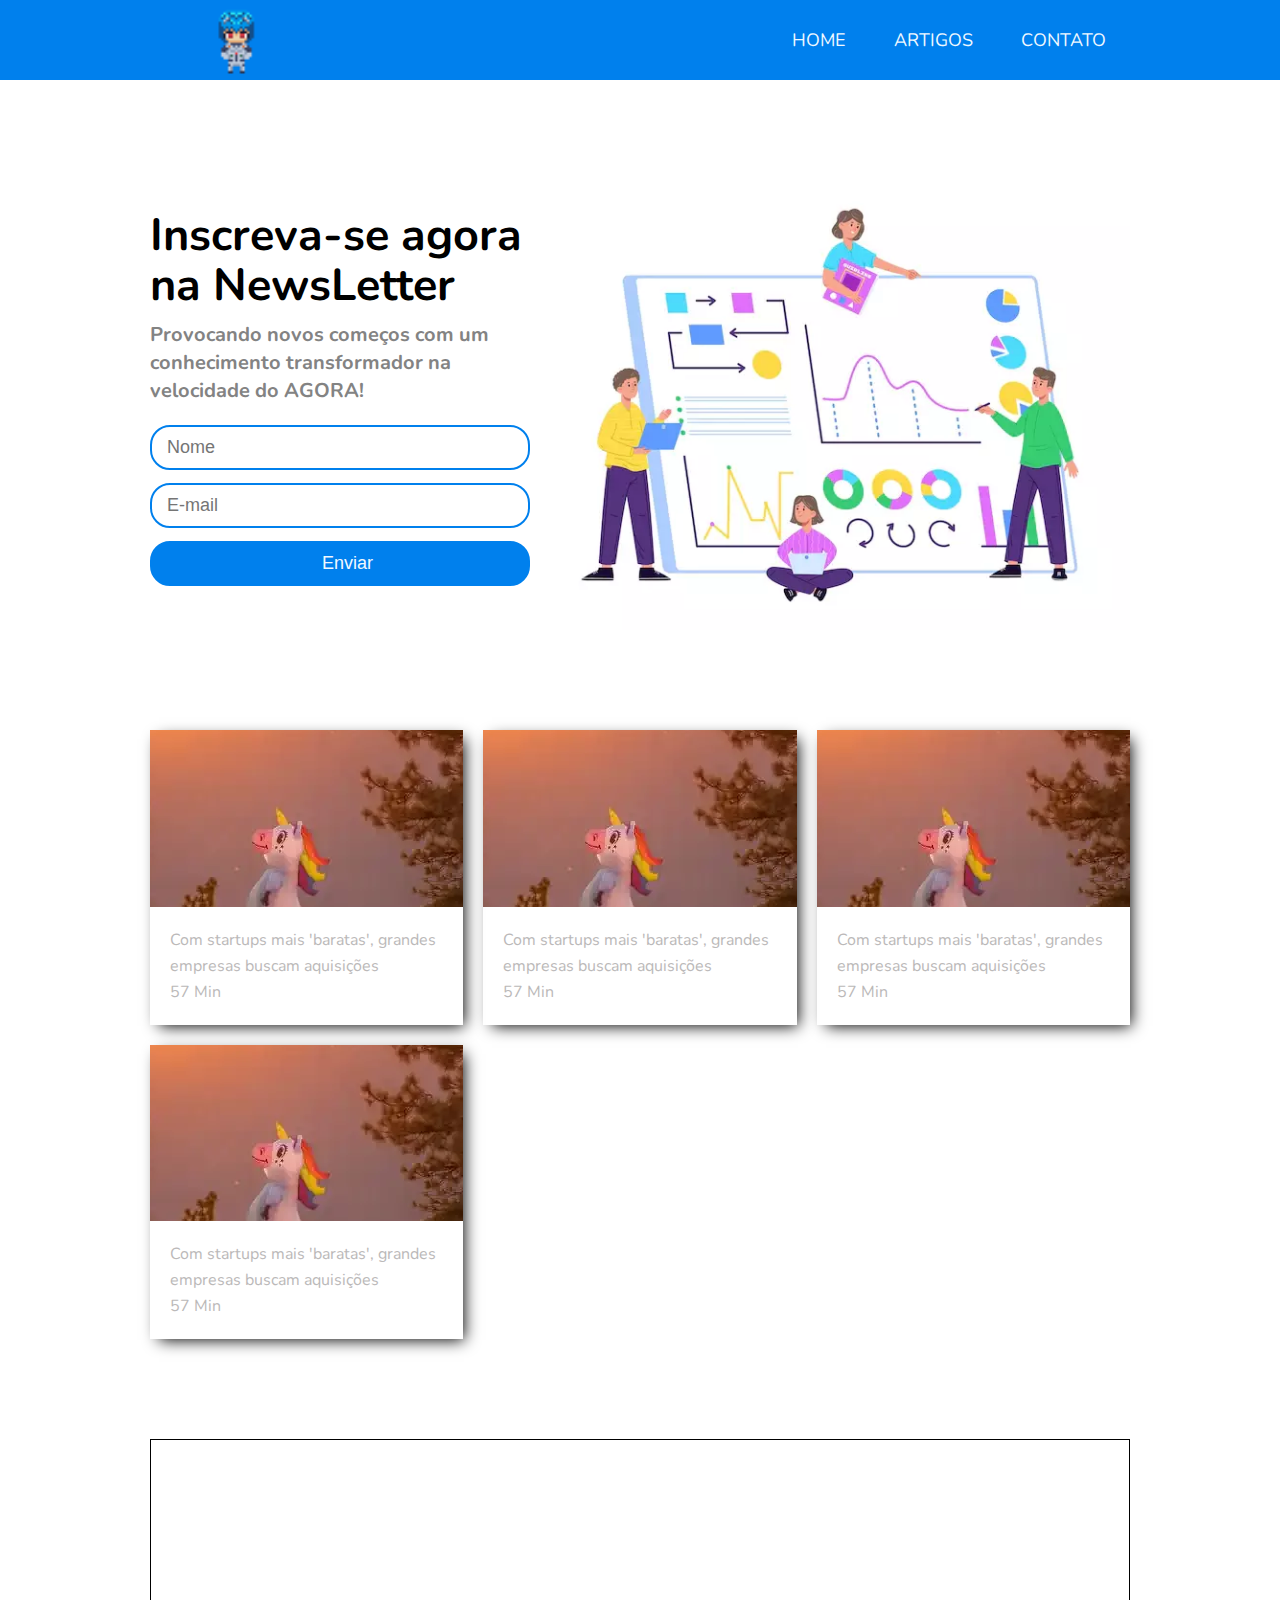
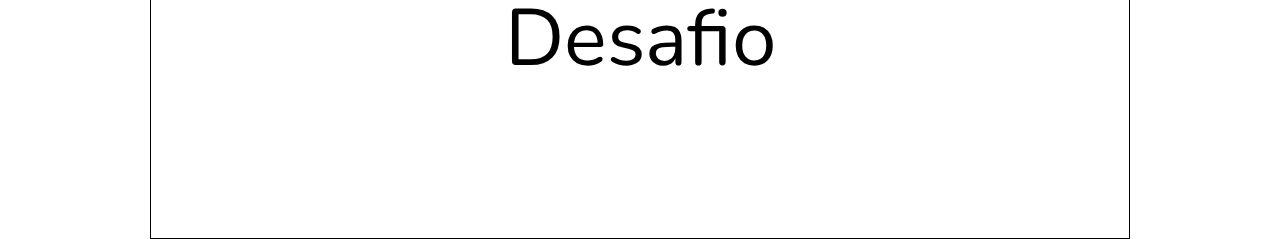
<file: live_coding2/index.html>
<!DOCTYPE html>
<html lang="pt-br">
    <head>
        <meta charset="UTF-8">
        <meta http-equiv="X-UA-Compatible" content="IE=edge">
        <meta name="viewport" content="width=device-width", initial-scale="1.0">
        <title>StartSe</title>
        <link rel="icon" type="image/x-icon" href="">
        <link rel="stylesheet" href="style.css">
        <link rel="stylesheet" href="responsive.css">
    </head>
    <body>
        <header>
            <div class="container">
                <img src="./CHIQUITA.png" alt="logo">
                <div class="menu-section">
                    <div class="container-menu">
                        <input type="checkbox" id="checkbox-menu">
                        <label for="checkbox-menu">
                            <span></span>
                            <span></span>
                            <span></span>
                        </label>
                        <nav>
                            <ul>
                                <li>
                                    <a href="#">Home</a>
                                </li>
                                <li>
                                    <a href="#">Artigos</a>
                                </li>
                                <li>
                                    <a href="#">Contato</a>
                                </li>
                            </ul>
                        </nav>
                    </div>
                </div>
            </div>
        </header>
        <main>
        <div class="container-main">
            <div>
                <h2><span>Inscreva-se agora</span></h2>
                <h2>na NewsLetter</span></h2>
                <h3>
                    Provocando novos começos com um conhecimento transformador na velocidade do AGORA!
                </h3>
                <form>
                    <input type="text" placeholder="Nome">
                    <input type="email" placeholder="E-mail">
                    <input type="submit" value="Enviar">
                </form>
            </div>
            <img src="./register.webp" alt="">
        </div>
    </main>
    <section class="cards">
        <div class="card">
            <div class="image">
                <img src="./unicornio.webp" alt="">
            </div>
       
            <div class="content">
                <p class="title text--medium">
                    Com startups mais 'baratas', grandes empresas buscam aquisições
                </p>
                <div class="info">
                    <p class="text--medium">57 Min</p>
                </div>
            </div>
        </div>
        <div class="card">
            <div class="image">
                <img src="./unicornio.webp" alt="">
            </div>
       
            <div class="content">
                <p class="title text--medium">
                    Com startups mais 'baratas', grandes empresas buscam aquisições
                </p>
                <div class="info">
                    <p class="text--medium">57 Min</p>
                </div>
            </div>
        </div>
        <div class="card">
            <div class="image">
                <img src="./unicornio.webp" alt="">
            </div>
       
            <div class="content">
                <p class="title text--medium">
                    Com startups mais 'baratas', grandes empresas buscam aquisições
                </p>
                <div class="info">
                    <p class="text--medium">57 Min</p>
                </div>
            </div>
        </div>
        <div class="card">
            <div class="image">
                <img src="./unicornio.webp" alt="">
            </div>
       
            <div class="content">
                <p class="title text--medium">
                    Com startups mais 'baratas', grandes empresas buscam aquisições
                </p>
                <div class="info">
                    <p class="text--medium">57 Min</p>
                </div>
            </div>
        </div>
        
    </section>
    <section id="contato">
        <div class="desafio">Desafio</div>
    </section>
    </body>
</html>
</file>
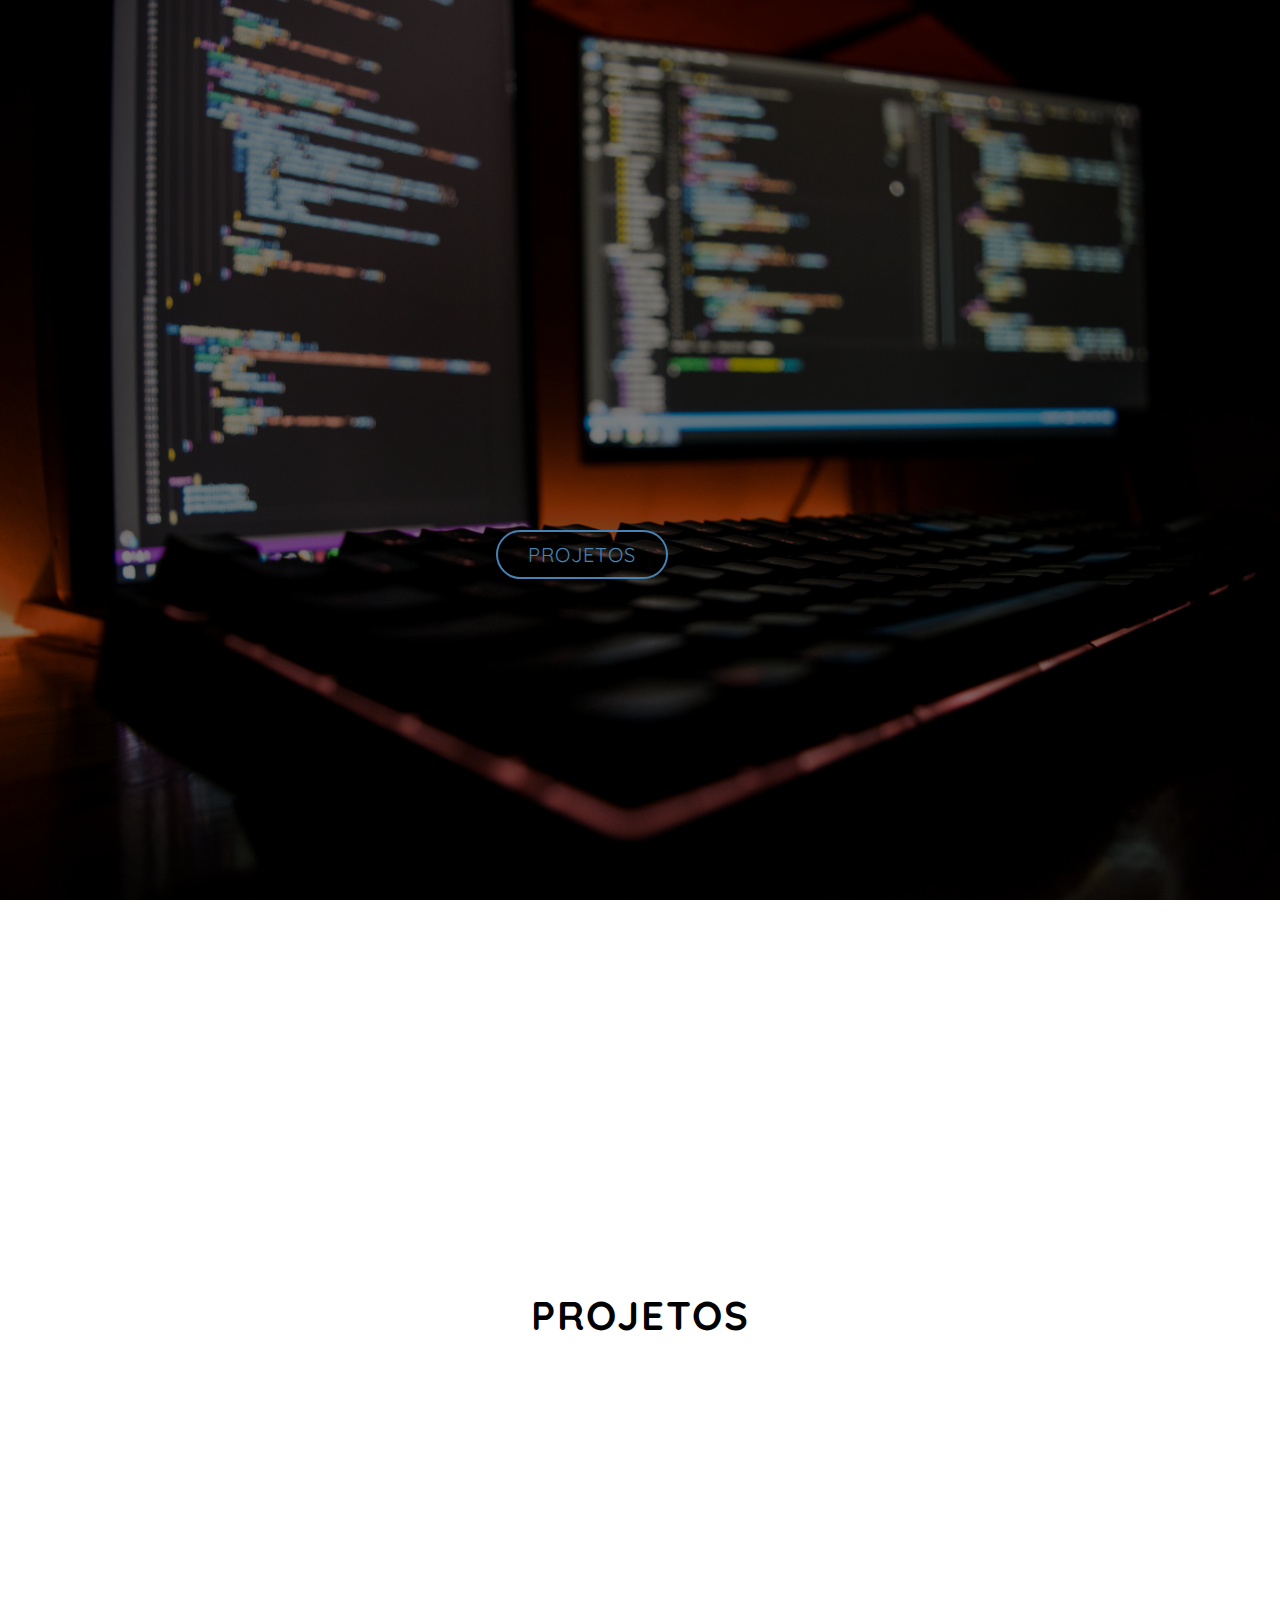
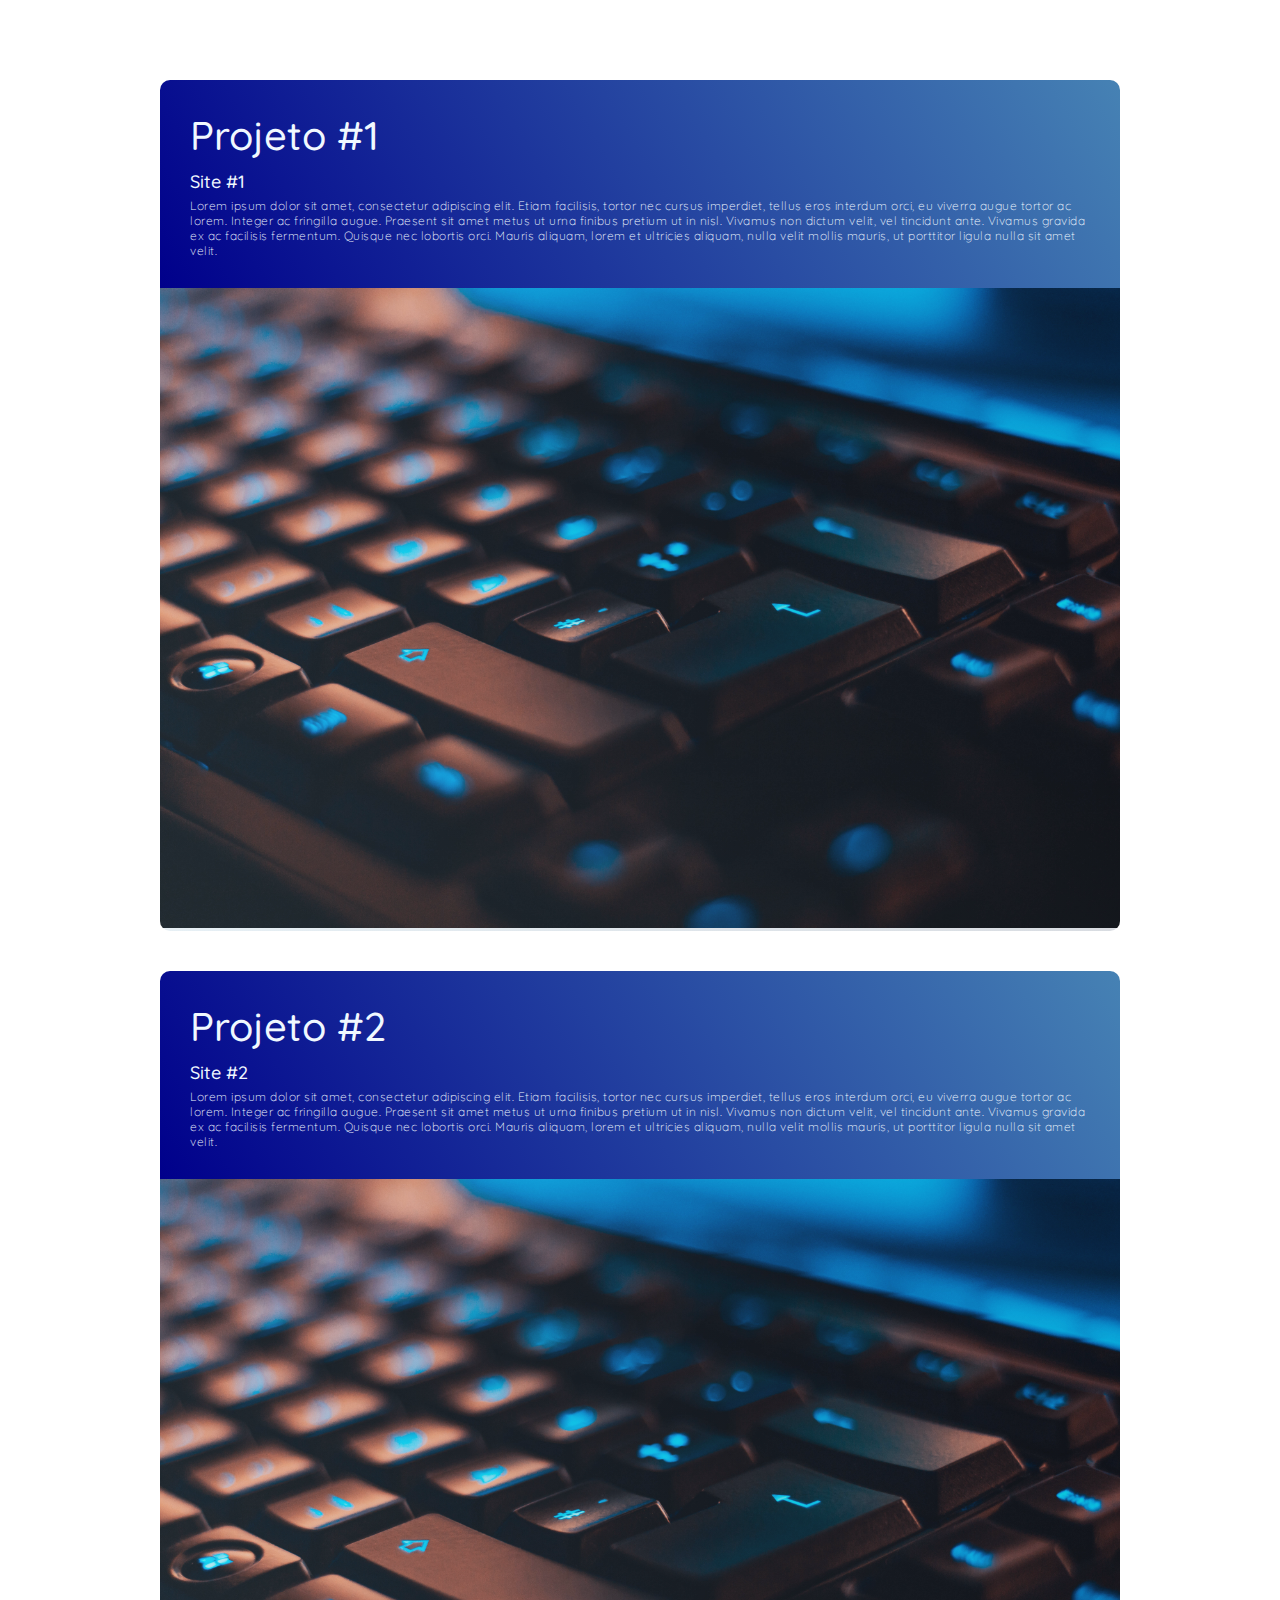
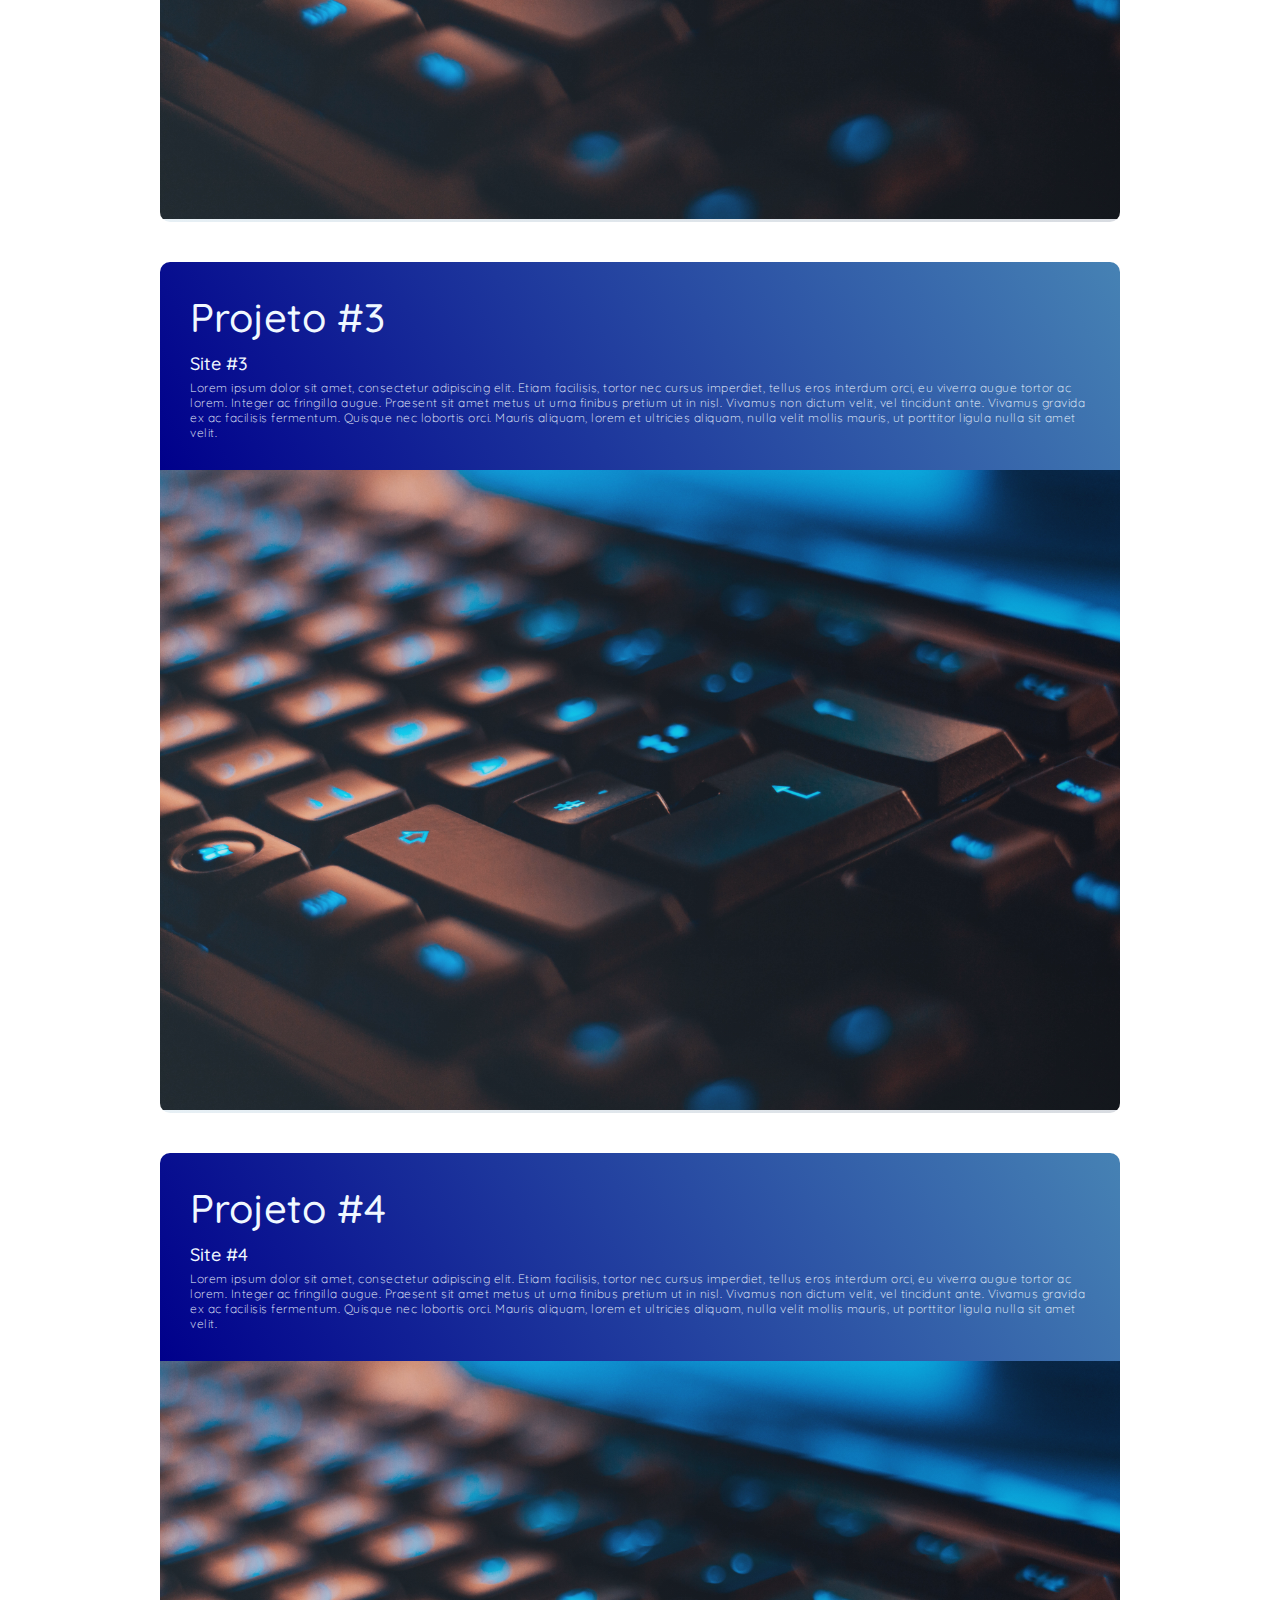
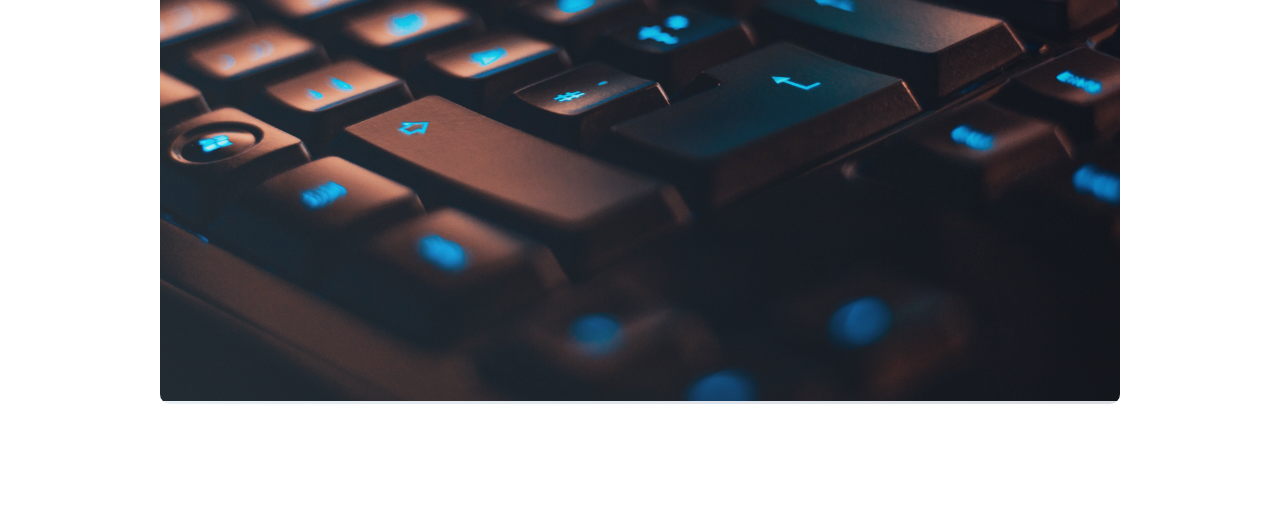
<file: modulo_5/index.html>
<!DOCTYPE html>
<html lang="pt-br">
    <head>
       <meta charset="UTF-8">
       <meta name="viewport" content="width=device-with, initial-scale=1.0">
       <link rel="stylesheet" href="style.css">
       <title>Meu Site</title>
    </head>
    <body>
        <section id="presentation">
            <div class="presentation-container">
                <div>       
                    <h1>Olá,<span></span></h1>
                    <h1>meu nome é<span></span></h1>
                    <h1>William<span></span></h1>
                    <a href="#project" type="button" class="cta">Projetos</a>
                 </div>
            </div>
        </section>

        <section id="project">
           <div class="project">
            <div class="project-container">
                <div class="project-header">
                    <h1 class="section-title"><span>Projetos</span></h1>
                </div>
                <div class="all-projects">
                    <div class="project-item">
                        <div class="project-info">
                            <h1>Projeto #1</h1>
                             <h2>Site #1</h2>
                              <p>Lorem ipsum dolor sit amet, consectetur adipiscing elit. 
                                 Etiam facilisis, tortor nec cursus imperdiet, tellus eros interdum orci, eu viverra augue tortor ac lorem. 
                                 Integer ac fringilla augue. Praesent sit amet metus ut urna finibus pretium ut in nisl. Vivamus non dictum velit, vel tincidunt ante. Vivamus gravida ex ac facilisis fermentum. Quisque nec lobortis orci. 
                                 Mauris aliquam, lorem et ultricies aliquam, nulla velit mollis mauris, ut porttitor ligula nulla sit amet velit.</p>
                        </div>
                        <div class="project-img">
                            <img src="./teclado.jpg" alt="img">
                        </div>
                     
                </div>
                
                    <div class="project-item">
                        <div class="project-info">
                            <h1>Projeto #2</h1>
                             <h2>Site #2</h2>
                              <p>Lorem ipsum dolor sit amet, consectetur adipiscing elit. 
                                 Etiam facilisis, tortor nec cursus imperdiet, tellus eros interdum orci, eu viverra augue tortor ac lorem. 
                                 Integer ac fringilla augue. Praesent sit amet metus ut urna finibus pretium ut in nisl. Vivamus non dictum velit, vel tincidunt ante. Vivamus gravida ex ac facilisis fermentum. Quisque nec lobortis orci. 
                                 Mauris aliquam, lorem et ultricies aliquam, nulla velit mollis mauris, ut porttitor ligula nulla sit amet velit.</p>
                        </div>
                        <div class="project-img">
                            <img src="./teclado.jpg" alt="img">
                        </div>
                    </div>
                    <div class="project-item">
                        <div class="project-info">
                            <h1>Projeto #3</h1>
                             <h2>Site #3</h2>
                              <p>Lorem ipsum dolor sit amet, consectetur adipiscing elit. 
                                 Etiam facilisis, tortor nec cursus imperdiet, tellus eros interdum orci, eu viverra augue tortor ac lorem. 
                                 Integer ac fringilla augue. Praesent sit amet metus ut urna finibus pretium ut in nisl. Vivamus non dictum velit, vel tincidunt ante. Vivamus gravida ex ac facilisis fermentum. Quisque nec lobortis orci. 
                                 Mauris aliquam, lorem et ultricies aliquam, nulla velit mollis mauris, ut porttitor ligula nulla sit amet velit.</p>
                        </div>
                        <div class="project-img">
                            <img src="./teclado.jpg" alt="img">
                        </div>
                    </div>
                    <div class="project-item">
                        <div class="project-info">
                            <h1>Projeto #4</h1>
                             <h2>Site #4</h2>
                              <p>Lorem ipsum dolor sit amet, consectetur adipiscing elit. 
                                 Etiam facilisis, tortor nec cursus imperdiet, tellus eros interdum orci, eu viverra augue tortor ac lorem. 
                                 Integer ac fringilla augue. Praesent sit amet metus ut urna finibus pretium ut in nisl. Vivamus non dictum velit, vel tincidunt ante. Vivamus gravida ex ac facilisis fermentum. Quisque nec lobortis orci. 
                                 Mauris aliquam, lorem et ultricies aliquam, nulla velit mollis mauris, ut porttitor ligula nulla sit amet velit.</p>
                        </div>
                        <div class="project-img">
                            <img src="./teclado.jpg" alt="img">
                        </div>
                    </div>
                </div>    
            </div>
        </div>  
        </section>
    </body>
</html>
</file>
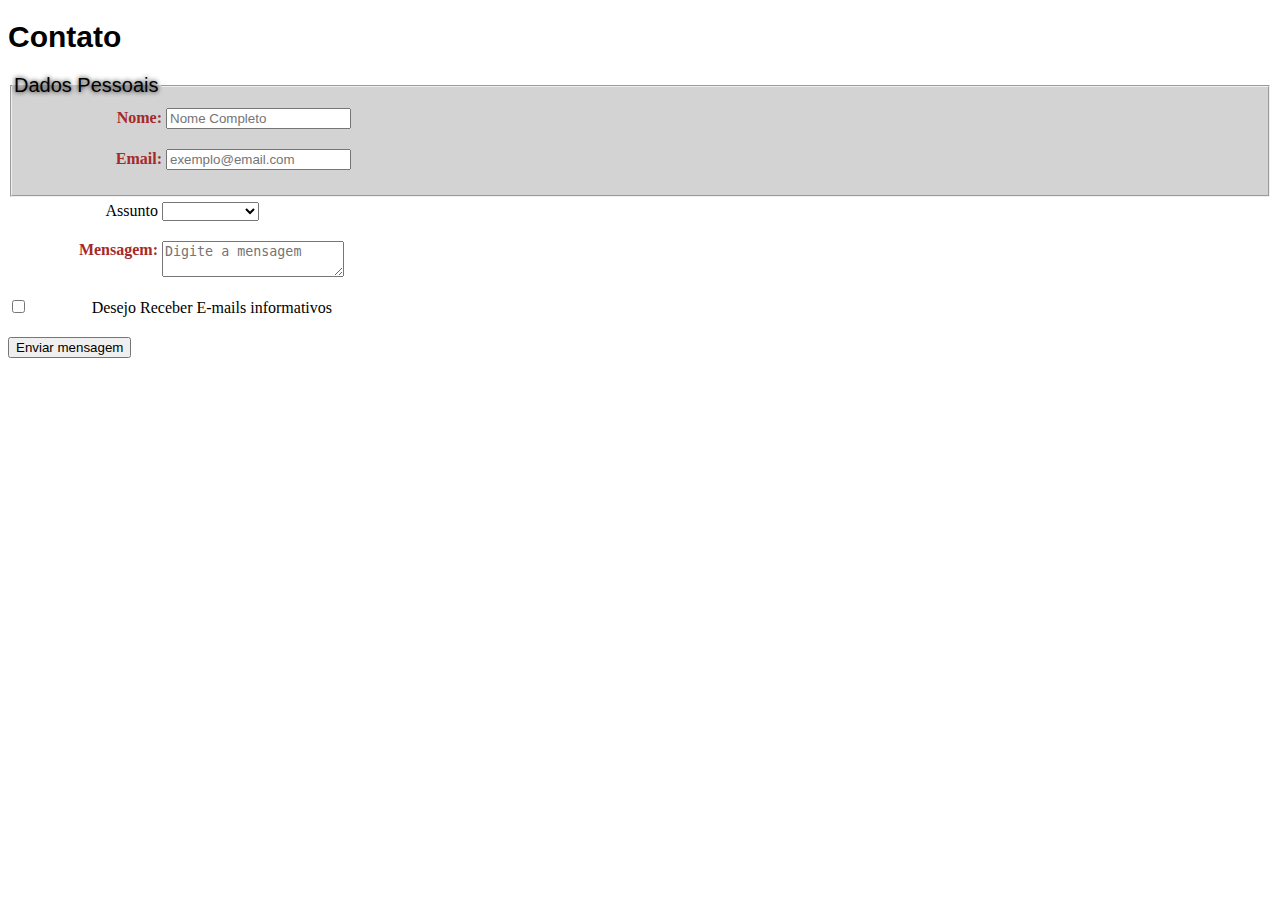
<file: modulo_5/aula_pratica.html>
<!DOCTYPE html>
<html lang="pt-br">
<head>
    <meta charset="UTF-8">
    <meta http-equiv="X-UA-Compatible" content="IE=edge">
    <meta name="viewport" content="width=device-width, initial-scale=1.0">
    <link rel="stylesheet" href="aula_pratica.css">
    <title>Aula Prática</title>
</head>
<body>
    <h1>Contato</h1>
    <form action="#" method="post">
        <fieldset>
            <legend>Dados Pessoais</legend>
            <div>
                <label for="nome" class="obrigatorio">Nome:</label>
                <input type="text" name="nome" id="nome" placeholder="Nome Completo" required>
            </div>
            <div>
                <label for="email" class="obrigatorio">Email:</label>
                <input type="mail" name="email" id="email" placeholder="exemplo@email.com" required>
            </div>
        </fieldset>
        <div>
            <label for="assunto">Assunto</label>
            <select name="assunto" id="assunto">
                <option value="" selected></option> <!--selected, para aparecer um espaço vazio no seletor-->
                <option value="reclamacao">Reclamação</option>
                <option value="sugestao">Sugestão</option>
                <option value="elogio">Elogio</option>
                <option value="outro">Outro</option>
            </select>
        </div>
       <!-- <fieldset>
            <legend>Assunto</legend>
            <input type="radio" name="assunto" value="reclamacao" id="reclamacao">
            <label for="reclamacao">Reclamação</label>
            <input type="radio" name="assunto" value="sugestao" id="sugestao">
            <label for="sugestao">Sugestão</label>
            <input type="radio" name="assunto" value="elogio" id="elogio">
            <label for="elogio">Elogio</label>
            <input type="radio" name="assunto" value="outro" id="outro">
            <label for="outro">Outro</label>
        </fieldset> -->
        <div>
            <label for="mensagem" class="obrigatorio">Mensagem:</label>
            <textarea name="mensagem" id="mensagem" placeholder="Digite a mensagem" ></textarea>
        </div>
        <div class="checkbox">
            <input type="checkbox" name="cadastro" id="cadastro">
            <label for="cadastro">Desejo Receber E-mails informativos</label>
        </div>
        <div>
            <input type="submit" value="Enviar mensagem" id="enviar">
        </div>
    </form>
</body>
</html>
</file>
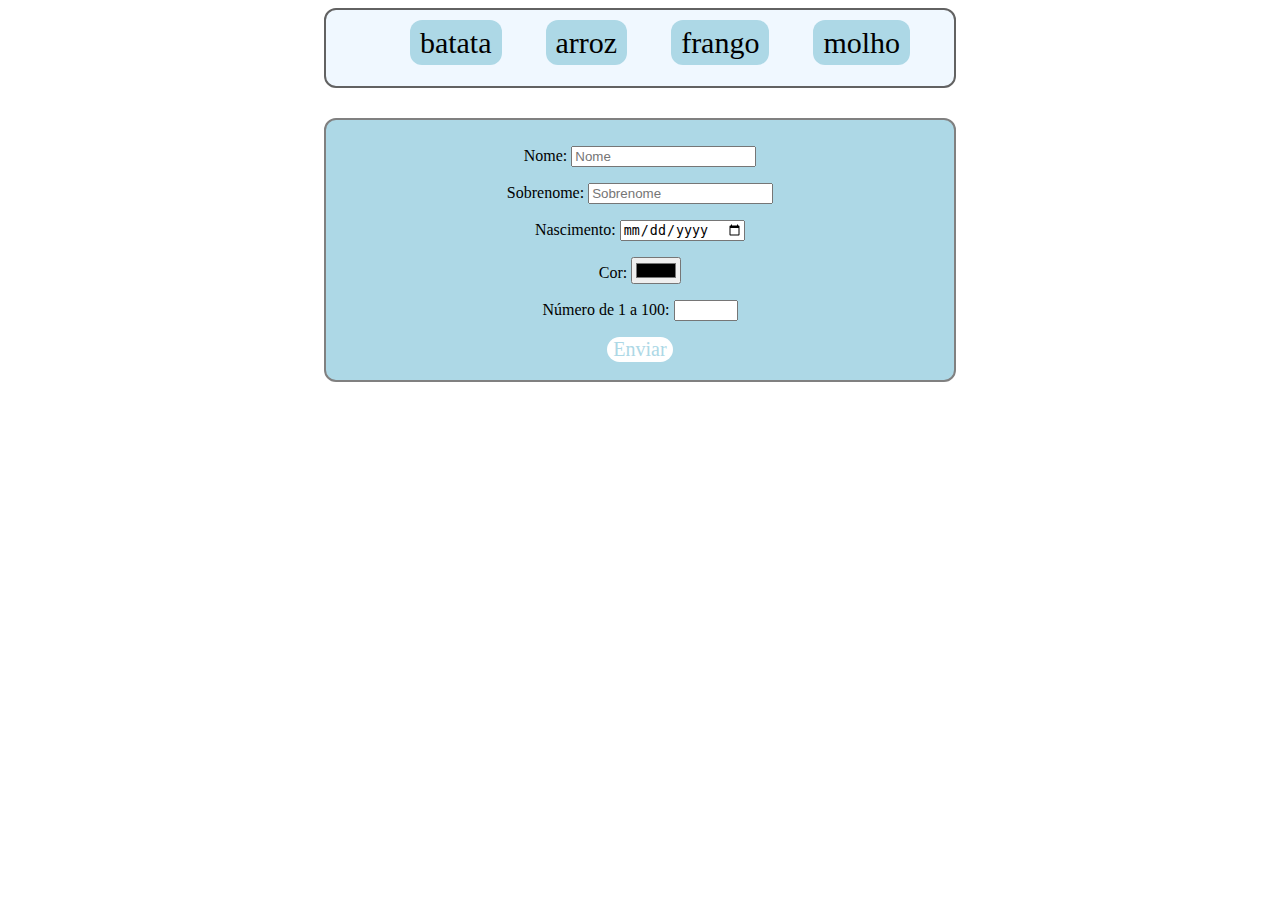
<file: modulo_5/laboratorio.html>
<!DOCTYPE html>
<html lang="pt-br">
<head>
    <meta charset="UTF-8">
    <meta http-equiv="X-UA-Compatible" content="IE=edge">
    <meta name="viewport" content="width=device-width, initial-scale=1.0">
    <link rel="stylesheet" href="lab.css">
    <title>laboratorio</title>
</head>
<body>
    <div class="lista">
    <ul>
       <div class="elementos">
                <li>batata</li>
                <li>arroz</li> 
                <li>frango</li>
                <li>molho</li>
        </div>
    </ul>
    </div>
    <div class="form1">
        <p>Nome: <input type="text" name="nome" id="nome" placeholder="Nome"></p>
        <p>Sobrenome: <input type="text" name="sobrenome" id="sobrenome" placeholder="Sobrenome"></p>
        <p>Nascimento: <input type="date" name="nascimento" id="nasc"></p>
        <p>Cor: <input type="color" name="cores" id="cor"></p>
        <p>Número de 1 a 100: <input type="number" name="numero" id="num" min="1" max="100"></p>
        <button type="submit">Enviar</button>
    </div>

</body>
</html>
</file>
<file: live_coding2/style.css>
@import url('https://fonts.googleapis.com/css2?family=Nunito:ital,wght@0,200;0,300;0,400;0,700;1,300;1,700&display=swap');

*{
    box-sizing: border-box;
    margin: 0;
    padding: 0;
    outline: 0;
}

html, body{
    height: 100vh;
    font-family: "Nunito", Verdana;
    text-rendering: optimizeLegibility;
    -webkit-font-smoothing: antialiased;
}

header{
    background-color: #0080ed;
}

header .container{
    display: flex;
    align-items: center;
    justify-content: space-between; /*alinha auto, muito útil*/
    max-width: 980px;
    height: 80px;
    margin: auto;
}

header nav ul{
    display: flex;

}

header nav ul li{
    list-style: none;
}

header nav ul li a{
    text-decoration: none;
    color: aliceblue;
    text-transform: uppercase;
    font-size: 18px;
    padding: 24px;
    transition: all 250ms linear 0s;

}

header nav ul li a:hover{
    background: rgba(255, 255, 255, 0.15);
}

header .container img{
    height: 75px;
    padding-left: 50px;
}

main{
    margin-bottom: 100px;

}

main .container-main{
    display: flex;
    align-items: center;
    justify-content: space-between;
    max-width: 980px;
    margin: 100px auto 0px auto;
}

h2{
    color: rgb(0,0,0);
    font-size: 45px;
    line-height: 50px;
    font-weight: bold;
}

h3{
    color: rgb(131,131,131);
    font-size: 20px;
    line-height: 28px;
    margin: 10px 0;
}

form{
    margin-top: 20px;
}

form input{
    width: 380px;
    padding-left: 15px;
    font-size: 18px;
    height: 45px;
    margin-bottom: 13px;
    border-radius: 20px;
    border: 2px solid #0080ed;
}

form [type="submit"]{
    color: aliceblue;
    background-color: #0080ed;
}

form [type="submit"]:hover{
    cursor: pointer;
}

main .container-main img{
    width: 600px;
}

/* CARDS */

.cards{
    width: 90%;
    max-width: 980px;
    margin: auto;
    display: grid;
    grid-template-columns: repeat(auto-fit, minmax(250px,1fr));
    grid-gap: 20px;
}

.text--medium{
    font-size: 16px;
    line-height: 26px;
    font-weight: 400;
    color: rgb(187,185,185);
}

.card{
    display: flex;
    flex-direction: column;
    cursor: pointer;
    box-shadow: 5px 5px 15px -4px #000000;
    transition: all 0.3s ease 0s;
}

.card:hover{
    transform: translateY(-7px);
}

.image{
    width: 100%;
    padding-top:56.25%;
    overflow: hidden;
    position: relative;
}

.image img{
    position: absolute;
    border-radius: 10px;
    top: 50%;
    left: 50%;
    transform: translate(-50%, -50%);
}

.content{
    margin:20px
}

.title{
    margin-bottom: 0px;
}

.desafio{
    font-size: 80px;
    display: flex;
    justify-content: center;
    height: 400px;
    align-items: center;
    border: 1px solid black;
    margin: 100px auto;
    max-width: 980px;
    
}
</file>
<file: live_coding2/responsive.css>
@media (max-width: 1000px){
    main .container-main div{
        margin: auto;
    }
    main .container-main img{
        display: none;
    }

    h2{
        margin-left: 50px;
    }

    div h3{
        margin-left: 50px;
    }

    form{
        display: flex;
        align-items: center;
        width: 100%;
        padding-top: 30px;
        text-align: center;
        flex-direction: column;
    }

    input{
        margin: 12px;
    }
}

@media (min-height: 631px){
    .container-menu{
        
    }

    #checkbox-menu{
        position: absolute;
        opacity: 0;
}

@media (max-width: 1000px){
    .container{
        padding: 0px 20px;
    }
}

@media (max-width: 630px){
    nav{
        display: none;
    }
    .container-menu{
        height: 100%;
        display: flex;
        align-items: center;
        justify-content: center;
    }
    
    main .container-menu img{
        display: none;
    }

    #checkbox-menu{
        position: absolute;
        opacity: 0;
    }

    label{
        cursor: pointer;
        position: relative;
        display: block;
        height: 22px;
        width: 30px;
    }

    label span{
        position: absolute;
        display: block;
        height: 5px;
        width: 100%;
        background-color: aliceblue;
        border-radius: 30px;
        transform: 0.25s ease-in-out;
    }

    label span:nth-child(1){
        top: 0;
    }

    label span:nth-child(2){
        top: 8px;
    }

    label span:nth-child(3){
        top: 16px;
    }

    #checkbox-menu:checked + label span:nth-child(1){
        transform: rotate(-45deg);
        top: 8px;
    }

    #checkbox-menu:checked + label span:nth-child(2){
        opacity: 0;
    }

    #checkbox-menu:checked + label span:nth-child(3){
        transform: rotate(45deg);
        top: 8px;
    }

}
}
</file>
<file: modulo_5/style.css>
@import url('https://fonts.googleapis.com/css2?family=Quicksand:wght@300;400;600&display=swap'); 
/*@ = regras --> charset = tipo de caracteres; import = arquivos externos; Media queries = regras diferentes para diferentes dispositivos.*/


*{
    padding: 0;
    margin: 0;
    box-sizing: border-box;
}

html{
    font-size: 10px; /*valores que virão depois são relativos*/
    font-family:'Quicksand', 'Verdana';
    scroll-behavior: smooth;
}

a{
    text-decoration: none;
}

.presentation-container{ /*preenchimento, formato, alinhamento*/
    min-height: 100vh;
    width: 100%;
    display:flex;
    align-items: center;
    justify-content: center;
}

img{
    height: 100%;
    width: 100%;
    object-fit: cover;
}


.section-title{
    min-height: 70vh;
    width: 100%;
    display: flex;
    align-items: center;
    justify-content: center;
    text-align: center;
    text-transform: uppercase;
    font-size: 40px;
    font-weight: 700;
    letter-spacing: 0.2rem;
    color: black;
    margin-bottom: 30px;
}
/* Seção de apresentação*/

#presentation{
    background-image: url(./coding_background.jpg);
    background-size: cover;
    background-position: top center;
    position: relative;
    z-index: 1;
}



#presentation h1{
    display: block;
    width: fit-content;
    font-size: 5rem;
    font-weight: 200;
    position: relative;
    color: transparent;
    animation:text_reveal .5 ease forwards;
    animation-delay: 1.5s;

}
#presentation h1:nth-child(1){
    animation-delay: 1s
}
#presentation h1:nth-child(2){
    animation-delay: 2s
}
#presentation h1:nth-child(3){
    animation: text_reveal_name .5s ease forwards;
    animation-delay: 2.8s
}
#presentation .cta{
    display: inline-block;
    padding: 10px 30px;
    color: steelblue;
    border: 2px solid steelblue;
    border-radius: 40px;
    font-size: 2rem;
    text-transform: uppercase;
    letter-spacing: .1rem;
    margin-top: 20px;
}

#presentation .cta:hover{
    color: aliceblue;
    font-weight: 700;
    background-color: rgba(120, 150, 250, 0.3);
    transition:.5s ease;
    transition-property: background-color, delay;
}

#presentation h1 span{
    position: absolute;
    top: 0;
    left: 0;
    height: 100%;
    width: 0;
    animation: text_review_box 1s ease;
    animation-delay: .5s;
    background-color: steelblue;
    border-radius: 4px;
}
#presentation h1:nth-child(1) span{
    animation-delay: .5s;
}
#presentation h1:nth-child(2) span{
    animation-delay: 1.5s;
}
#presentation h1:nth-child(3) span{
    animation-delay: 2.5s;
}
#presentation::after{
    content:'';
    position: absolute;
    left: 0;
    top: 0;
    height: 100%;
    width: 100%;
    background-color: black;
    opacity: 0.5;
    z-index: -1;
}

/*Seção de Projetos*/

#project .project{
    flex-direction: column;
    margin: 0 auto;
    max-width: 1200px;
    padding: 100px 0;
}

#project .project-header h1{
    margin-bottom: 30px;
}
#project .all-projects{
    display:flex;
    align-items: center;
    justify-content: center;
    flex-direction: column;
}

#project .project-item{
    display: flex;
    align-items: center;
    justify-content: center;
    flex-direction: column;
    width: 80%;
    margin: 20px auto;
    overflow: hidden;
    border-radius: 10px;
}

#project .project-info{
    padding: 30px;
    flex-basis: 50%;
    height: 100%;
    display: flex;
    align-items: flex-start;
    justify-content: center;
    flex-direction: column;
    background-image: linear-gradient(60deg, darkblue 0%, steelblue 100%);
    color: aliceblue;
}

#project .project-info h1{
    font-size:4rem;
    font-weight: 500;
}

#project .project-info h2{
    font-size:1.8rem;
    font-weight:500;
    margin-top: 10px;
}

#project .project-info p{
    font-size:1.2rem;
    font-weight:200;
    margin-top: 5px;
    letter-spacing: 0.05rem;
}

#project .project-img{
    flex-basis: 50%;
    height: 500px;
    overflow: hidden;
    position: relative;
}

#project .project-img::after{
    content: '';
    position: absolute;
    left: 0;
    top: 0;
    height: 100%;
    width: 100%;
    background-image: linear-gradient(60deg, rgb(133, 179, 206) 0%, rgb(34, 41, 68) 100%);
    opacity: 0.2;
}

#project .project-img img{
    transition: 0.5s ease transform;
}

#project .project-item:hover .project-img img{
    transform: scale(1.1);
}


/*KeyFrames*/
@keyframes text_reveal{
    100%{
        color:white;
    }
}
@keyframes text_reveal_name{
    100%{
        color: rgb(37, 129, 205);
        font-weight:700;
    }
}
@keyframes text_review_box{
    50%{
        width: 100%;
        left: 0;
    }
    100%{
        width: 0;
        left: 100%;
    }
};

/* Media Query */

@media only screen and (min-width:800px){
    #project .project-item{
        flex-direction: row;
        height: 400px;
        margin: 0;
        width: 100%;
        border-radius: 0;
    }

    #project .all-projects .project-info{
        height: 100%;
    }
    #project .all-projects .project-img{
        height: 100%;
    }
    #project .project-item:nth-child(even){
        flex-direction: row-reverse;
    }
}
</file>
<file: modulo_5/aula_pratica.css>
form > div, fieldset>div{ 
    margin-bottom: 10px;
    padding: 5px 0;
}

fieldset{
    padding-left: 0;
    background-color: lightgrey;
}

textarea{
    vertical-align: text-top;
}

label{
    display: inline-block;
    width: 150px;
    text-align: right;
}

div.cadastro{
 padding-left: 150px;
}

.cadastro{
    width: 300px;
}

.obrigatorio{
    color: brown;
    font-weight: 700;
}

legend{
    font-size: 20px;
    font-family: 'Lucida Sans', 'Lucida Sans Regular', 'Lucida Grande', 'Lucida Sans Unicode', Geneva, Verdana, sans-serif;
    font-weight: 300;
    text-shadow: 0px 0px 5px black;
}

h1{
    font-family: 'Trebuchet MS', 'Lucida Sans Unicode', 'Lucida Grande', 'Lucida Sans', Arial, sans-serif;
    font-size: 30px;
}

.checkbox label {
    width: 300px;
}
</file>
<file: modulo_5/lab.css>
*{
    box-sizing: border-box;
}

body{
   
}


.lista{
    width: 50%;
    height: 80px;
    border: 2px solid rgb(98, 98, 98);
    border-radius: 12px;
    text-align: center;
    margin:auto;
    background-color: aliceblue;
    }

li{
    display: inline;
    font-size: 30px;
    font-family: cursive;
    padding-left: 10px;
    padding-right: 10px;
    padding-top: 6px;
    padding-bottom: 6px;
    margin-left: 20px;
    margin-right: 20px;
    background-color: lightblue;
    border-radius: 12px;
}

li:hover{
    font-weight: 500;
    font-size: 36px;
    transition: .5s ease
}

.form1{
    background-color: lightblue;
    color: black;
    width: 50%;
    height: 264px;
    border: 2px solid grey;
    border-radius: 12px;
    text-align: center;
    margin: auto;
    margin-top: 30px;
    padding: 10px;
}

button{
    font-family: cursive;
    font-size: 20px;
    color: lightblue;
    background-color: white;
    border-radius: 20px;
    border: none;
    transition: .5s ease
    
}

button:hover{
    font-size: 22px;
    font-weight: 500;
}
</file>
